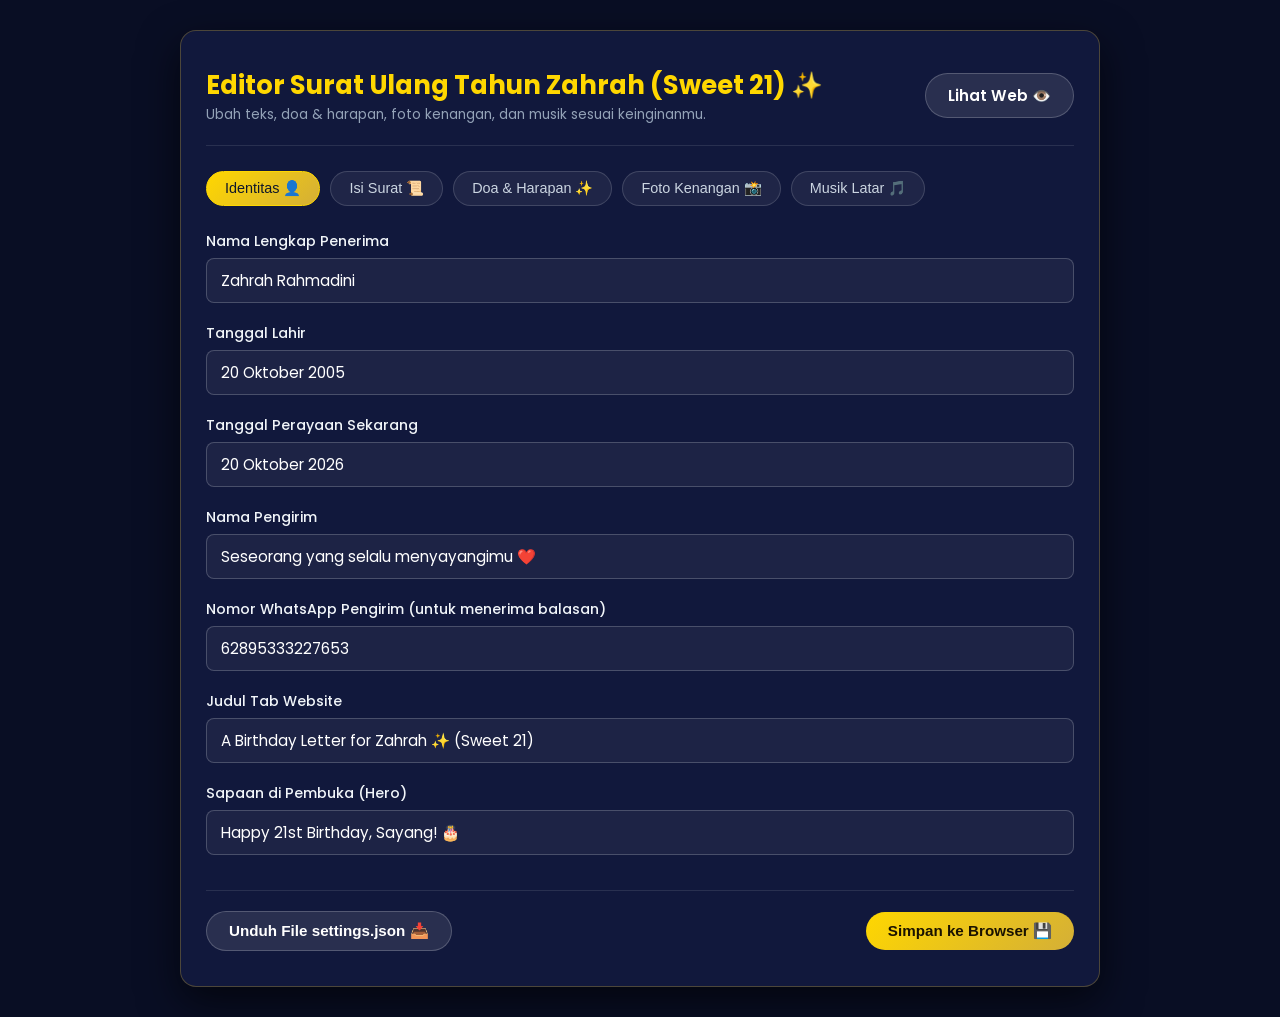
<file: admin/index.html>
﻿<!DOCTYPE html>
<html lang="id">
<head>
  <meta charset="UTF-8">
  <meta name="viewport" content="width=device-width, initial-scale=1.0">
  <title>Panel Pengelolaan - Surat Ulang Tahun Zahrah (Sweet 21)</title>
  <link href="https://fonts.googleapis.com/css2?family=Poppins:wght@300;400;500;600;700&display=swap" rel="stylesheet">
  <style>
    * { margin: 0; padding: 0; box-sizing: border-box; }
    body {
      font-family: 'Poppins', sans-serif;
      background: #090e24;
      color: #e2e8f0;
      padding: 30px 15px;
      min-height: 100vh;
    }
    .admin-container {
      max-width: 920px;
      margin: 0 auto;
      background: #11183c;
      border: 1px solid rgba(212, 175, 55, 0.3);
      border-radius: 16px;
      padding: 35px 25px;
      box-shadow: 0 15px 40px rgba(0,0,0,0.6);
    }
    .header-bar {
      display: flex;
      justify-content: space-between;
      align-items: center;
      border-bottom: 1px solid rgba(255,255,255,0.1);
      padding-bottom: 20px;
      margin-bottom: 25px;
      flex-wrap: wrap;
      gap: 15px;
    }
    .header-bar h1 { font-size: 1.6rem; color: #ffd700; }
    .nav-tabs { display: flex; gap: 10px; margin-bottom: 25px; flex-wrap: wrap; }
    .tab-btn {
      background: rgba(255,255,255,0.06);
      border: 1px solid rgba(255,255,255,0.15);
      color: #cbd5e1;
      padding: 8px 18px;
      border-radius: 50px;
      cursor: pointer;
      font-size: 0.9rem;
      font-weight: 500;
      transition: all 0.3s;
    }
    .tab-btn.active, .tab-btn:hover {
      background: linear-gradient(135deg, #ffd700 0%, #d4af37 100%);
      color: #0f172a;
      border-color: #ffd700;
    }
    .tab-content { display: none; }
    .tab-content.active { display: block; }
    .form-group { margin-bottom: 20px; }
    label { display: block; margin-bottom: 6px; font-size: 0.88rem; font-weight: 500; color: #f1f5f9; }
    input[type="text"], textarea {
      width: 100%;
      padding: 10px 14px;
      background: rgba(255,255,255,0.05);
      border: 1px solid rgba(255,255,255,0.2);
      border-radius: 8px;
      color: #fff;
      font-family: inherit;
      font-size: 0.95rem;
      outline: none;
    }
    input:focus, textarea:focus {
      border-color: #ffd700;
      box-shadow: 0 0 8px rgba(255, 215, 0, 0.3);
    }
    textarea { min-height: 100px; resize: vertical; }
    .help-note {
      font-size: 0.82rem;
      color: #a4b2d1;
      margin-top: 4px;
    }
    .info-box {
      background: rgba(212, 175, 55, 0.12);
      border-left: 4px solid #ffd700;
      padding: 15px 18px;
      border-radius: 6px;
      margin-bottom: 22px;
      font-size: 0.88rem;
      line-height: 1.6;
    }
    .info-box code {
      background: rgba(0,0,0,0.3);
      padding: 2px 6px;
      border-radius: 4px;
      color: #ffd700;
      font-family: monospace;
    }
    .wish-edit-card, .photo-edit-card {
      background: rgba(255,255,255,0.03);
      border: 1px solid rgba(255,255,255,0.12);
      border-radius: 10px;
      padding: 18px;
      margin-bottom: 16px;
      position: relative;
    }
    .btn {
      padding: 10px 22px;
      border-radius: 50px;
      font-weight: 600;
      cursor: pointer;
      text-decoration: none;
      display: inline-flex;
      align-items: center;
      gap: 8px;
      font-size: 0.95rem;
      border: none;
      transition: all 0.3s;
    }
    .btn-gold { background: linear-gradient(135deg, #ffd700 0%, #d4af37 100%); color: #1a1200; }
    .btn-secondary { background: rgba(255,255,255,0.1); color: #fff; border: 1px solid rgba(255,255,255,0.2); }
    .btn-danger { background: #e63946; color: #fff; }
    .btn-sm { padding: 6px 14px; font-size: 0.8rem; }
    .bottom-actions {
      display: flex;
      justify-content: space-between;
      align-items: center;
      margin-top: 35px;
      padding-top: 20px;
      border-top: 1px solid rgba(255,255,255,0.1);
      flex-wrap: wrap;
      gap: 15px;
    }
    .alert-box {
      padding: 12px 18px;
      border-radius: 8px;
      margin-bottom: 20px;
      display: none;
      font-size: 0.9rem;
    }
    .alert-success { background: rgba(46, 196, 182, 0.2); border: 1px solid #2ec4b6; color: #a7f3d0; }
  </style>
</head>
<body>

  <div class="admin-container">
    <div class="header-bar">
      <div>
        <h1>Editor Surat Ulang Tahun Zahrah (Sweet 21) ✨</h1>
        <p style="font-size: 0.85rem; color: #94a3b8;">Ubah teks, doa & harapan, foto kenangan, dan musik sesuai keinginanmu.</p>
      </div>
      <div>
        <a href="../index.html" class="btn btn-secondary">Lihat Web 👁️</a>
      </div>
    </div>

    <div id="status-alert" class="alert-box alert-success"></div>

    <div class="nav-tabs">
      <button class="tab-btn active" onclick="switchTab('tab-identity')">Identitas 👤</button>
      <button class="tab-btn" onclick="switchTab('tab-letter')">Isi Surat 📜</button>
      <button class="tab-btn" onclick="switchTab('tab-wishes')">Doa & Harapan ✨</button>
      <button class="tab-btn" onclick="switchTab('tab-photos')">Foto Kenangan 📸</button>
      <button class="tab-btn" onclick="switchTab('tab-music')">Musik Latar 🎵</button>
    </div>

    <!-- TAB 1: IDENTITAS -->
    <div id="tab-identity" class="tab-content active">
      <div class="form-group">
        <label>Nama Lengkap Penerima</label>
        <input type="text" id="cfg-recipient">
      </div>
      <div class="form-group">
        <label>Tanggal Lahir</label>
        <input type="text" id="cfg-birthDate">
      </div>
      <div class="form-group">
        <label>Tanggal Perayaan Sekarang</label>
        <input type="text" id="cfg-currentDate" placeholder="Contoh: 20 Oktober 2026">
      </div>
      <div class="form-group">
        <label>Nama Pengirim</label>
        <input type="text" id="cfg-sender">
      </div>
      <div class="form-group">
        <label>Nomor WhatsApp Pengirim (untuk menerima balasan)</label>
        <input type="text" id="cfg-whatsappNumber" placeholder="Contoh: 0895333227653">
      </div>
      <div class="form-group">
        <label>Judul Tab Website</label>
        <input type="text" id="cfg-websiteTitle">
      </div>
      <div class="form-group">
        <label>Sapaan di Pembuka (Hero)</label>
        <input type="text" id="cfg-heroGreeting">
      </div>
    </div>

    <!-- TAB 2: SURAT -->
    <div id="tab-letter" class="tab-content">
      <div class="form-group">
        <label>Pita Badge Atas (Bahasa Inggris)</label>
        <input type="text" id="cfg-sectionBadge" value="A Letter From Your Beloved">
      </div>
      <div class="form-group">
        <label>Judul Utama Halaman Surat</label>
        <input type="text" id="cfg-headingMain" value="Selamat Ulang Tahun ke-21, Sayang! 🎂">
      </div>
      <div class="form-group">
        <label>Subjudul Halaman Surat</label>
        <input type="text" id="cfg-headingSub" value="20 Oktober 2026 • Lembaran Baru yang Indah">
      </div>
      <div style="display:grid; grid-template-columns: 1fr 1fr; gap: 15px;">
        <div class="form-group">
          <label>Judul Kertas Surat (Baris 1)</label>
          <input type="text" id="cfg-titleLine1" value="Untuk Zahrah Rahmadini">
          <p class="help-note">Ditaruh di baris atas.</p>
        </div>
        <div class="form-group">
          <label>Judul Kertas Surat (Baris 2)</label>
          <input type="text" id="cfg-titleLine2" value="di Usia ke-21 Tahunmu ❤️">
          <p class="help-note">Ditaruh di baris bawahnya tanpa koma.</p>
        </div>
      </div>
      <div class="form-group">
        <label>Sapaan Awal Surat</label>
        <input type="text" id="cfg-letterGreeting">
      </div>
      <div class="form-group">
        <label>Isi Paragraf Surat (Pisahkan tiap paragraf dengan enter / baris baru)</label>
        <textarea id="cfg-letterParagraphs" style="min-height: 250px;"></textarea>
      </div>
      <div class="form-group">
        <label>Kata Penutup</label>
        <input type="text" id="cfg-letterClosing">
      </div>
      <div class="form-group">
        <label>Tanda Tangan Surat</label>
        <input type="text" id="cfg-letterSignature">
      </div>
    </div>

    <!-- TAB 3: DOA & HARAPAN -->
    <div id="tab-wishes" class="tab-content">
      <div class="info-box">
        💡 <strong>Kustomisasi Fitur Doa & Harapan:</strong><br>
        Kamu bisa mengubah nama badge/fitur (misal: "Doa Tulusku", "Harapan Terbaik"), judul besar, subjudul, serta menambahkan atau mengedit isi setiap kartu doa di bawah!
      </div>
      <div class="form-group">
        <label>Nama Fitur / Label Badge</label>
        <input type="text" id="cfg-wishesBadge" placeholder="Contoh: ✨ Doa & Harapan Terbaik">
      </div>
      <div class="form-group">
        <label>Judul Bagian Doa</label>
        <input type="text" id="cfg-wishesTitle" placeholder="Contoh: Harapan Indah untuk Usia 21 Tahunmu">
      </div>
      <div class="form-group">
        <label>Subjudul / Pesan Pengantar</label>
        <input type="text" id="cfg-wishesSubtitle" placeholder="Contoh: Doa-doa tulus yang selalu kupanjatkan untukmu, sayang:">
      </div>

      <h4 style="color:#ffd700; margin: 25px 0 15px;">Daftar Kartu Doa & Harapan:</h4>
      <div id="wishes-items-container"></div>
      <button type="button" class="btn btn-secondary btn-sm" onclick="addNewWishItem()">+ Tambah Doa Baru</button>
    </div>

    <!-- TAB 4: FOTO KENANGAN -->
    <div id="tab-photos" class="tab-content">
      <div class="info-box">
        📸 <strong>Maksud dari "Foto Online" vs "Foto Lokal":</strong><br><br>
        <strong>1. Apa itu Foto Online?</strong><br>
        Foto online adalah foto yang sudah diunggah ke internet dan memiliki link langsung yang bisa diakses siapa saja di browser.<br>
        <em>Contoh Foto Online:</em><br>
        • Link langsung: <code>https://images.unsplash.com/photo-1518199266791-5375a83190b7?q=80&w=600</code><br>
        • Link dari Imgur: <code>https://i.imgur.com/namafoto.jpg</code><br>
        • Link dari Postimages: <code>https://i.postimg.cc/contoh/foto.jpg</code><br><br>
        <strong>2. Apa itu Foto Lokal (Fotomu Berdua Sendiri)?</strong><br>
        Jika kamu punya foto sendiri di laptop, kamu <strong>tidak perlu upload ke web lain</strong>! Cukup masukkan file fotomu ke dalam folder: <code>assets/images/memories/</code> (misal: <code>foto1.jpg</code>). Lalu di kolom URL foto di bawah, ketikkan: <code>assets/images/memories/foto1.jpg</code>.
      </div>
      <div id="photos-container"></div>
    </div>

    <!-- TAB 5: MUSIK -->
    <div id="tab-music" class="tab-content">
      <div class="form-group">
        <label>Judul Lagu</label>
        <input type="text" id="cfg-musicTitle">
      </div>
      <div class="form-group">
        <label>Nama Penyanyi</label>
        <input type="text" id="cfg-musicArtist">
      </div>
      <div class="form-group">
        <label>ID Video YouTube (Default: Monokrom - Tulus)</label>
        <input type="text" id="cfg-musicYoutubeId" value="s5e_t7tB38E">
        <p class="help-note">Contoh: untuk link <code>https://www.youtube.com/watch?v=s5e_t7tB38E</code>, kodenya adalah <code>s5e_t7tB38E</code>.</p>
      </div>
    </div>

    <div class="bottom-actions">
      <button class="btn btn-secondary" onclick="exportJsonFile()">Unduh File settings.json 📥</button>
      <button class="btn btn-gold" onclick="saveSettingsLocal()">Simpan ke Browser 💾</button>
    </div>
  </div>

  <script>
    let SETTINGS = {};

    function switchTab(tabId) {
      document.querySelectorAll('.tab-btn').forEach(b => b.classList.remove('active'));
      document.querySelectorAll('.tab-content').forEach(c => c.classList.remove('active'));
      event.target.classList.add('active');
      document.getElementById(tabId).classList.add('active');
    }

    async function loadSettings() {
      const local = localStorage.getItem('zahrah_custom_settings');
      if (local) {
        try { SETTINGS = JSON.parse(local); } catch(e){}
      }
      if (!SETTINGS || Object.keys(SETTINGS).length === 0) {
        try {
          const res = await fetch('../data/settings.json');
          if (res.ok) SETTINGS = await res.json();
        } catch(e){}
      }
      populateForm();
    }

    function populateForm() {
      // Identity
      document.getElementById('cfg-recipient').value = SETTINGS.recipient || 'Zahrah Rahmadini';
      document.getElementById('cfg-birthDate').value = SETTINGS.birthDate || '20 Oktober 2005';
      document.getElementById('cfg-currentDate').value = SETTINGS.currentDate || '20 Oktober 2026';
      document.getElementById('cfg-sender').value = SETTINGS.sender || 'Seseorang yang selalu menyayangimu ❤️';
      document.getElementById('cfg-whatsappNumber').value = SETTINGS.whatsappNumber || '0895333227653';
      document.getElementById('cfg-websiteTitle').value = SETTINGS.websiteTitle || 'A Birthday Letter for Zahrah ✨ (Sweet 21)';
      document.getElementById('cfg-heroGreeting').value = SETTINGS.opening?.heroGreeting || 'Happy 21st Birthday, Sayangku!';

      // Letter
      document.getElementById('cfg-sectionBadge').value = SETTINGS.letter?.sectionBadge || 'A Letter From Your Beloved';
      document.getElementById('cfg-headingMain').value = SETTINGS.letter?.headingMain || 'Selamat Ulang Tahun ke-21, Sayang! 🎂';
      document.getElementById('cfg-headingSub').value = SETTINGS.letter?.headingSub || '20 Oktober 2026 • Lembaran Baru yang Indah';
      document.getElementById('cfg-titleLine1').value = SETTINGS.letter?.titleLine1 || 'Untuk Zahrah Rahmadini';
      document.getElementById('cfg-titleLine2').value = SETTINGS.letter?.titleLine2 || 'di Usia ke-21 Tahunmu ❤️';
      document.getElementById('cfg-letterGreeting').value = SETTINGS.letter?.greeting || 'Happy 21st birthday sayangkuu. Selamat bertambah usia.';
      document.getElementById('cfg-letterParagraphs').value = (SETTINGS.letter?.paragraphs || []).join('\n\n');
      document.getElementById('cfg-letterClosing').value = SETTINGS.letter?.closing || 'With all my love & prayers,';
      document.getElementById('cfg-letterSignature').value = SETTINGS.letter?.signature || 'Seseorang yang selalu menyayangimu ❤️';

      // Wishes
      document.getElementById('cfg-wishesBadge').value = SETTINGS.wishesSection?.badge || '✨ Doa & Harapan Terbaik';
      document.getElementById('cfg-wishesTitle').value = SETTINGS.wishesSection?.title || 'Harapan Indah untuk Usia 21 Tahunmu';
      document.getElementById('cfg-wishesSubtitle').value = SETTINGS.wishesSection?.subtitle || 'Doa-doa tulus yang selalu kupanjatkan untuk setiap detik dan langkah perjalananmu ke depan, sayang:';
      renderWishesList();

      // Photos
      renderPhotosList();

      // Music
      document.getElementById('cfg-musicTitle').value = SETTINGS.music?.title || 'Monokrom';
      document.getElementById('cfg-musicArtist').value = SETTINGS.music?.artist || 'Tulus';
      document.getElementById('cfg-musicYoutubeId').value = SETTINGS.music?.youtubeId || 's5e_t7tB38E';
    }

    function renderWishesList() {
      const container = document.getElementById('wishes-items-container');
      container.innerHTML = '';
      const items = SETTINGS.wishesSection?.items || [
        { icon: "🌱", title: "Ketenangan & Kebahagiaan Hati", desc: "Semoga hatimu selalu lapang dan damai ya sayang." },
        { icon: "🎓", title: "Kelancaran Impian & Masa Depan", desc: "Semoga setiap studimu diberi kemudahan." }
      ];

      items.forEach((item, idx) => {
        const div = document.createElement('div');
        div.className = 'wish-edit-card';
        div.innerHTML = `
          <div style="display:flex; justify-content:space-between; align-items:center; margin-bottom:10px;">
            <strong style="color:#ffd700;">Doa #${idx+1}</strong>
            <button type="button" class="btn btn-danger btn-sm" onclick="removeWishItem(${idx})">Hapus 🗑️</button>
          </div>
          <div style="display:grid; grid-template-columns: 80px 1fr; gap:10px; margin-bottom:10px;">
            <div>
              <label>Ikon</label>
              <input type="text" class="wish-icon-input" value="${item.icon || '✨'}" style="text-align:center;">
            </div>
            <div>
              <label>Judul Doa</label>
              <input type="text" class="wish-title-input" value="${item.title || ''}">
            </div>
          </div>
          <div>
            <label>Pesan Doa & Harapan</label>
            <textarea class="wish-desc-input" style="min-height:70px;">${item.desc || ''}</textarea>
          </div>
        `;
        container.appendChild(div);
      });
    }

    function addNewWishItem() {
      if (!SETTINGS.wishesSection) SETTINGS.wishesSection = { items: [] };
      if (!SETTINGS.wishesSection.items) SETTINGS.wishesSection.items = [];
      SETTINGS.wishesSection.items.push({
        icon: '💖',
        title: 'Harapan Baru',
        desc: 'Tuliskan doa indahmu untuk Zahrah di sini ya sayang.'
      });
      renderWishesList();
    }

    function removeWishItem(index) {
      if (confirm('Hapus doa ini?')) {
        SETTINGS.wishesSection.items.splice(index, 1);
        renderWishesList();
      }
    }

    function renderPhotosList() {
      const container = document.getElementById('photos-container');
      container.innerHTML = '';
      (SETTINGS.memories || []).forEach((item, idx) => {
        const div = document.createElement('div');
        div.className = 'photo-edit-card';
        div.innerHTML = `
          <h4 style="color:#ffd700; margin-bottom:10px;">Foto Polaroid #${idx+1}</h4>
          <div class="form-group">
            <label>URL Gambar (Bisa link online atau path folder misal: assets/images/memories/foto1.jpg)</label>
            <input type="text" class="photo-img-input" value="${item.image || ''}">
          </div>
          <div class="form-group">
            <label>Judul / Caption Foto</label>
            <input type="text" class="photo-caption-input" value="${item.caption || ''}">
          </div>
          <div class="form-group">
            <label>Catatan Rahasia di Balik Foto</label>
            <input type="text" class="photo-note-input" value="${item.backNote || ''}">
          </div>
        `;
        container.appendChild(div);
      });
    }

    function gatherDataFromForm() {
      SETTINGS.recipient = document.getElementById('cfg-recipient').value;
      SETTINGS.birthDate = document.getElementById('cfg-birthDate').value;
      SETTINGS.currentDate = document.getElementById('cfg-currentDate').value;
      SETTINGS.sender = document.getElementById('cfg-sender').value;
      SETTINGS.whatsappNumber = document.getElementById('cfg-whatsappNumber').value;
      SETTINGS.websiteTitle = document.getElementById('cfg-websiteTitle').value;
      if (!SETTINGS.opening) SETTINGS.opening = {};
      SETTINGS.opening.heroGreeting = document.getElementById('cfg-heroGreeting').value;

      if (!SETTINGS.letter) SETTINGS.letter = {};
      SETTINGS.letter.sectionBadge = document.getElementById('cfg-sectionBadge').value;
      SETTINGS.letter.headingMain = document.getElementById('cfg-headingMain').value;
      SETTINGS.letter.headingSub = document.getElementById('cfg-headingSub').value;
      SETTINGS.letter.titleLine1 = document.getElementById('cfg-titleLine1').value;
      SETTINGS.letter.titleLine2 = document.getElementById('cfg-titleLine2').value;
      SETTINGS.letter.greeting = document.getElementById('cfg-letterGreeting').value;
      SETTINGS.letter.paragraphs = document.getElementById('cfg-letterParagraphs').value
        .split('\n')
        .map(p => p.trim())
        .filter(p => p.length > 0);
      SETTINGS.letter.closing = document.getElementById('cfg-letterClosing').value;
      SETTINGS.letter.signature = document.getElementById('cfg-letterSignature').value;

      // Wishes
      if (!SETTINGS.wishesSection) SETTINGS.wishesSection = {};
      SETTINGS.wishesSection.badge = document.getElementById('cfg-wishesBadge').value;
      SETTINGS.wishesSection.title = document.getElementById('cfg-wishesTitle').value;
      SETTINGS.wishesSection.subtitle = document.getElementById('cfg-wishesSubtitle').value;

      const wishIcons = document.querySelectorAll('.wish-icon-input');
      const wishTitles = document.querySelectorAll('.wish-title-input');
      const wishDescs = document.querySelectorAll('.wish-desc-input');
      SETTINGS.wishesSection.items = [];
      wishIcons.forEach((inp, i) => {
        SETTINGS.wishesSection.items.push({
          icon: inp.value,
          title: wishTitles[i].value,
          desc: wishDescs[i].value
        });
      });

      // Photos
      const imgInputs = document.querySelectorAll('.photo-img-input');
      const capInputs = document.querySelectorAll('.photo-caption-input');
      const noteInputs = document.querySelectorAll('.photo-note-input');
      SETTINGS.memories = [];
      imgInputs.forEach((inp, i) => {
        SETTINGS.memories.push({
          image: inp.value,
          caption: capInputs[i].value,
          backNote: noteInputs[i].value,
          date: 'Momen Indah'
        });
      });

      // Music
      if (!SETTINGS.music) SETTINGS.music = {};
      SETTINGS.music.title = document.getElementById('cfg-musicTitle').value;
      SETTINGS.music.artist = document.getElementById('cfg-musicArtist').value;
      SETTINGS.music.youtubeId = document.getElementById('cfg-musicYoutubeId').value;
      SETTINGS.music.youtubeUrl = `https://www.youtube.com/watch?v=${SETTINGS.music.youtubeId}`;

      return SETTINGS;
    }

    function saveSettingsLocal() {
      const data = gatherDataFromForm();
      localStorage.setItem('zahrah_custom_settings', JSON.stringify(data));
      const alertBox = document.getElementById('status-alert');
      alertBox.style.display = 'block';
      alertBox.textContent = '✅ Pengaturan tersimpan ke browser! Buka halaman utama untuk melihat perubahannya.';
      setTimeout(() => alertBox.style.display = 'none', 3500);
    }

    function exportJsonFile() {
      const data = gatherDataFromForm();
      const blob = new Blob([JSON.stringify(data, null, 2)], { type: 'application/json' });
      const a = document.createElement('a');
      a.href = URL.createObjectURL(blob);
      a.download = 'settings.json';
      a.click();
    }

    document.addEventListener('DOMContentLoaded', loadSettings);
  </script>
</body>
</html>
</file>
